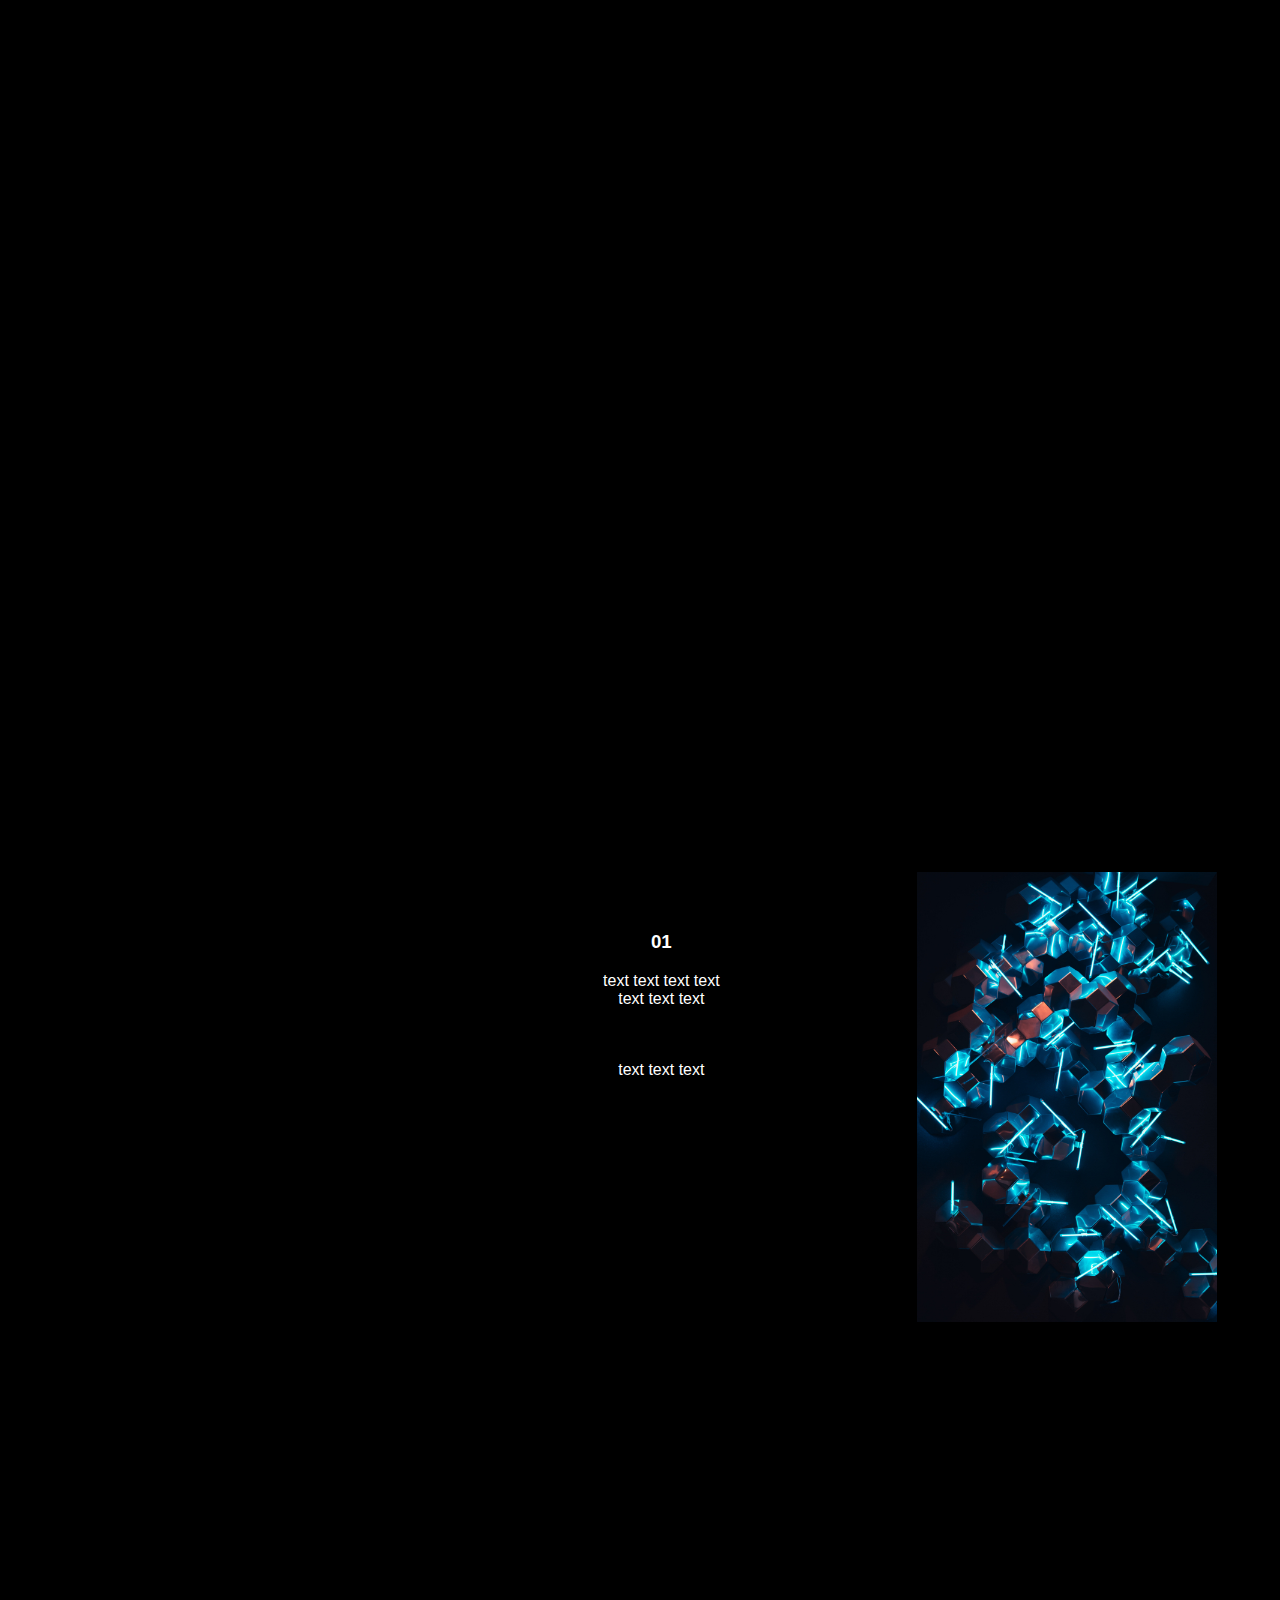
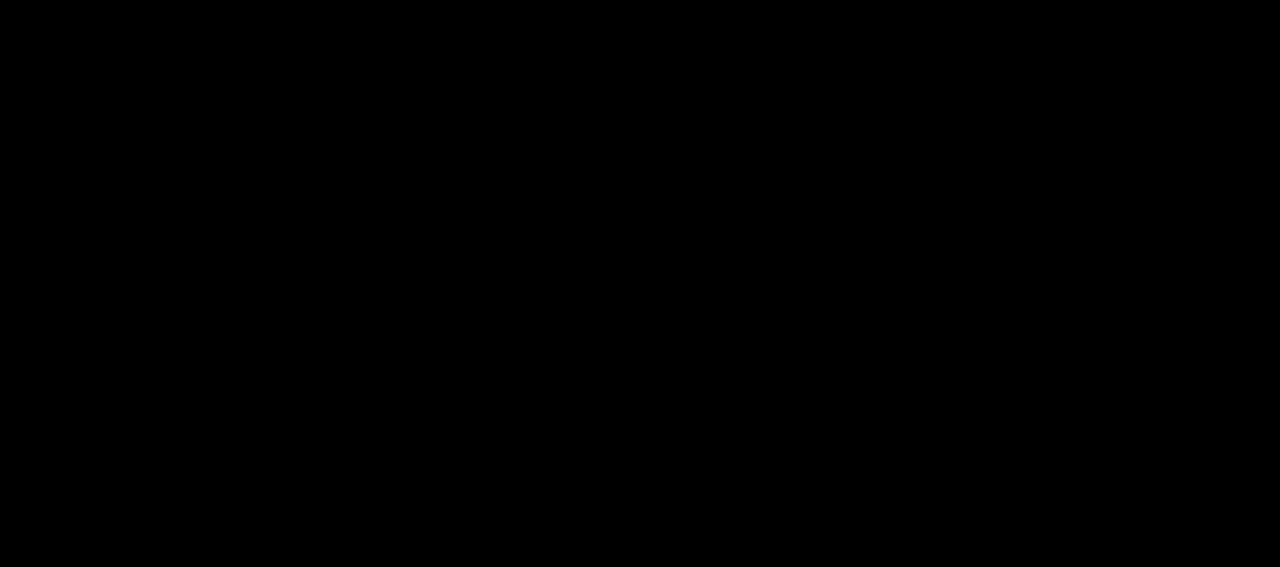
<file: index.html>
<!DOCTYPE html>
<html lang="ja">
    <head>
        <meta charset="UTF-8" />
        <meta name="viewport" content="width=device-width, initial-scale=1.0" />
        <meta http-equiv="X-UA-Compatible" content="ie=edge" />
        <title>X20067</title>
        <link rel="stylesheet" href="css/style.css" />
        <script src="js/main.js" defer></script>

      
    </head>

    <style>
    body {
    margin: 0px;
}
#canvas {
    position: fixed;
}
    </style>

    <body>


 <div class="fadeLeft">
      <div class="box">
      <div class="wrapper">

<div class="random">
  <a href="pages/news.html"><img src="images/icon-news.png">
  </img>
  </div>
  <div class="news">
   <a href="pages/store.html"><img src="images/icon-menu.png">
</div>
<div class="run">
  <a href="pages/access.html">  <img src="images/icon-access.png">
  </div>
      <a href="index.html"><img src="images/icon-tohome.png"></a>

</div>
</div>
</div>
<div class="fade">
<div class="back0"></div>
</div>
<div class="error">
  <div class="wrapper2">
<div class="scrollbox1 scrollbox1-transition">
  <div class="flex-item flex-item-01">
    <h3>01</h3>
    <p>text text text text<br>
        text text text<br></p>
      <p  id="guide">▽click here<br></p>
      <p>text text text<br></p>
    <p  id="guide">▼困ったらホームへ<br></p>

  </div>
  <div class="flex-item .flex-item-02">
<img src="images/home2.jpg"><br>
</div>
</div>
</div>
</div>

<div class="noise">
  <script src="js/noise.js" defer></script>
  </div>
<div class="back0"></div>

<canvas id="canvas"></canvas>
    </body>
</html>
</file>
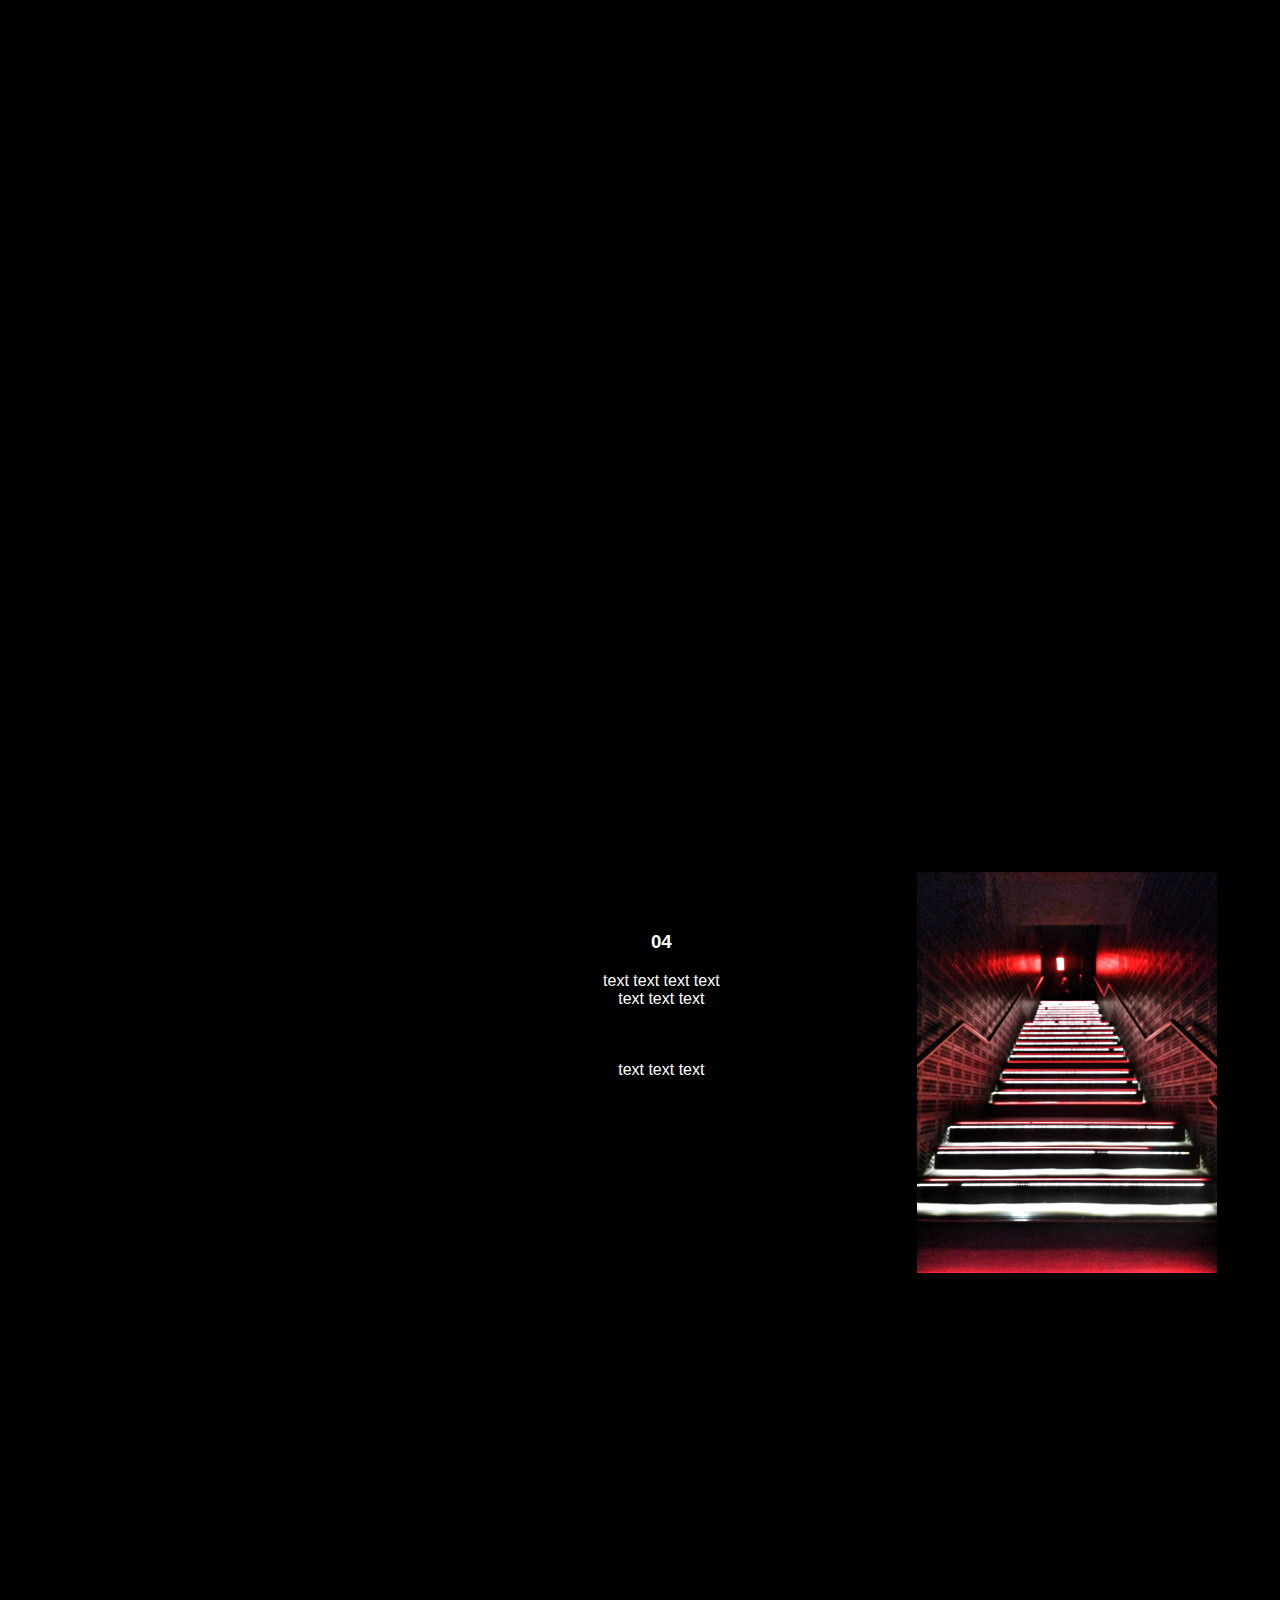
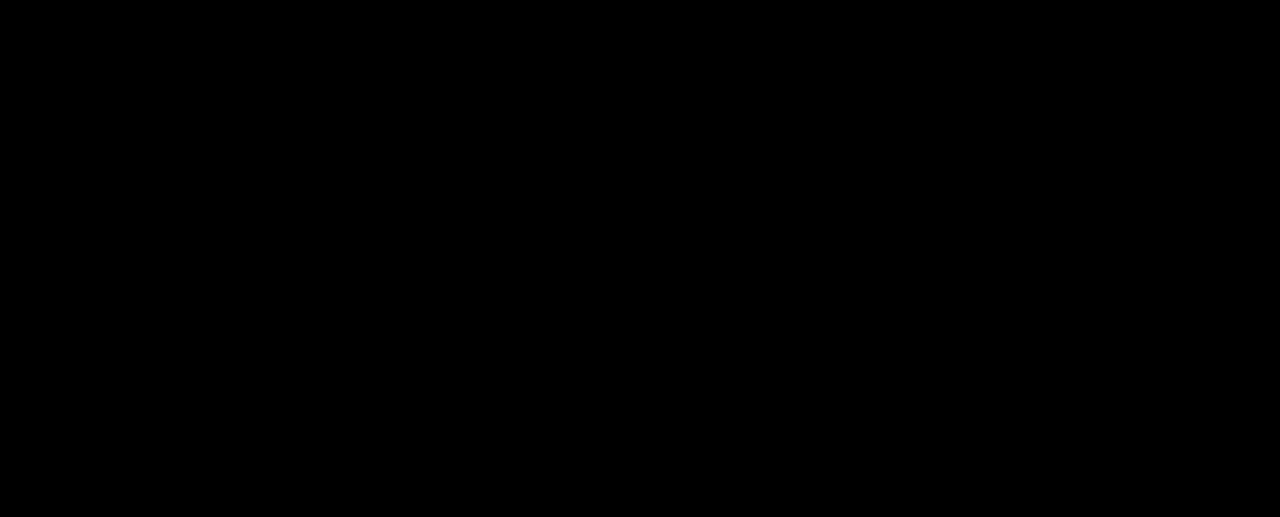
<file: pages/access.html>
<!DOCTYPE html>
<html lang="ja">
    <head>
        <meta charset="UTF-8" />
        <meta name="viewport" content="width=device-width, initial-scale=1.0" />
        <meta http-equiv="X-UA-Compatible" content="ie=edge" />
        <title>！</title>
        <link rel="stylesheet" href="../css/style.css" />
        <script src="../js/main.js" defer></script>

        <!-- ⚠️ 必ず `author.json` に学籍番号と名前(フルネーム)で記入すること -->
    </head>

    <style>
    body {
    margin: 0px;
}
#canvas {

    position: fixed;
}
    </style>

    <body>


 <div class="fadeLeft">
      <div class="box">
      <div class="wrapper">

<div class="random">
  <a href="news.html"><img src="../images/icon-news.png">
  </img>
  </div>
  <div class="news">
   <a href="store.html"><img src="../images/icon-menu.png">
</div>
<div class="run">
  <a href="access.html">  <img src="../images/icon-access.png">
  </div>
      <a href="../index.html"><img src="../images/icon-tohome.png"></a>

</div>
</div>
</div>
<div class="fade">
<div class="back1"></div>
</div>
<div class="error">
  <div class="wrapper2">
<div class="scrollbox1 scrollbox1-transition">
  <div class="flex-item flex-item-01">
    <h3>04</h3>
    <p>text text text text<br>
        text text text<br></p>
      <p  id="guide">▽click here<br></p>
      <p>text text text<br></p>
    <p  id="guide">▼Accessは近づくと逃げる<br></p>
    </p>
  </div>
  <div class="flex-item .flex-item-02">
<img src="../images/access2.jpg"><br>
</div>
</div>
</div>
</div>

<div class="noise">

  <script src="../js/noise.js" defer></script>

  </div>

<div class="back1"></div>


<canvas id="canvas"></canvas>
    </body>
</html>
</file>
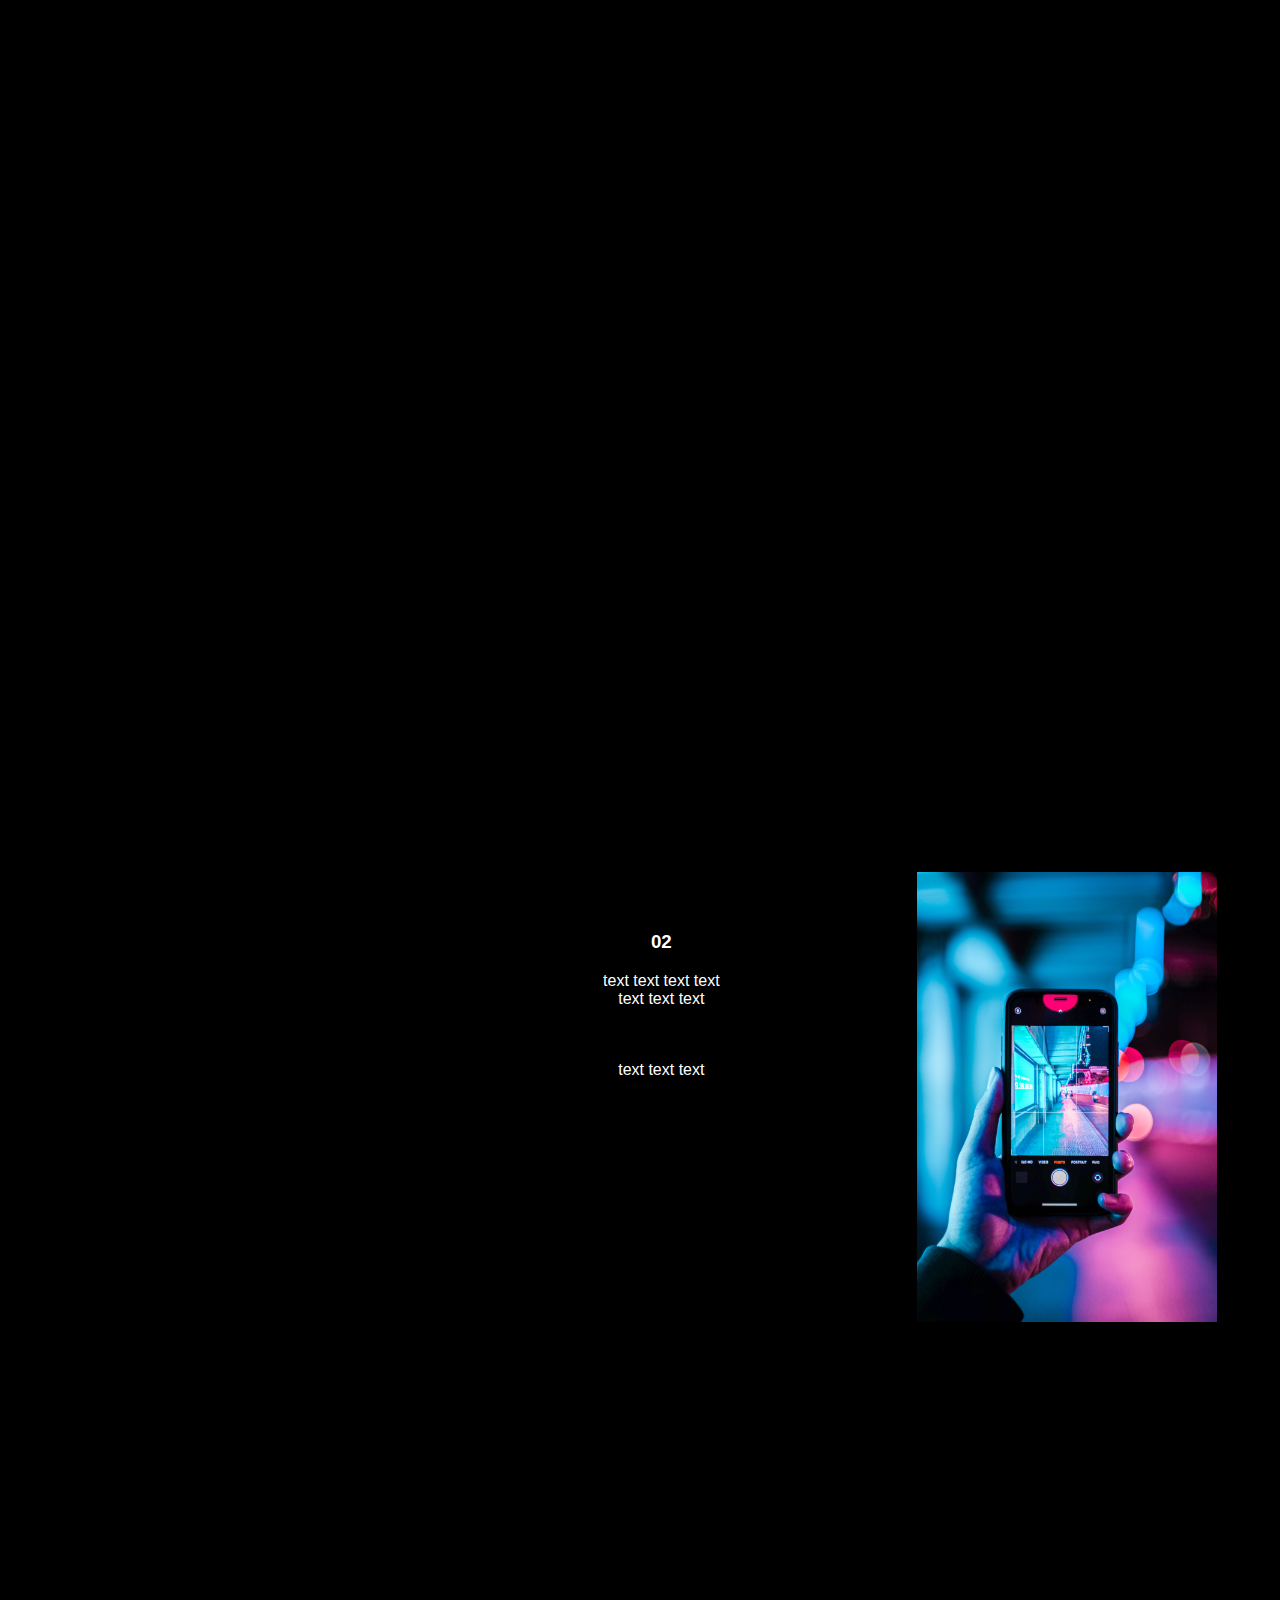
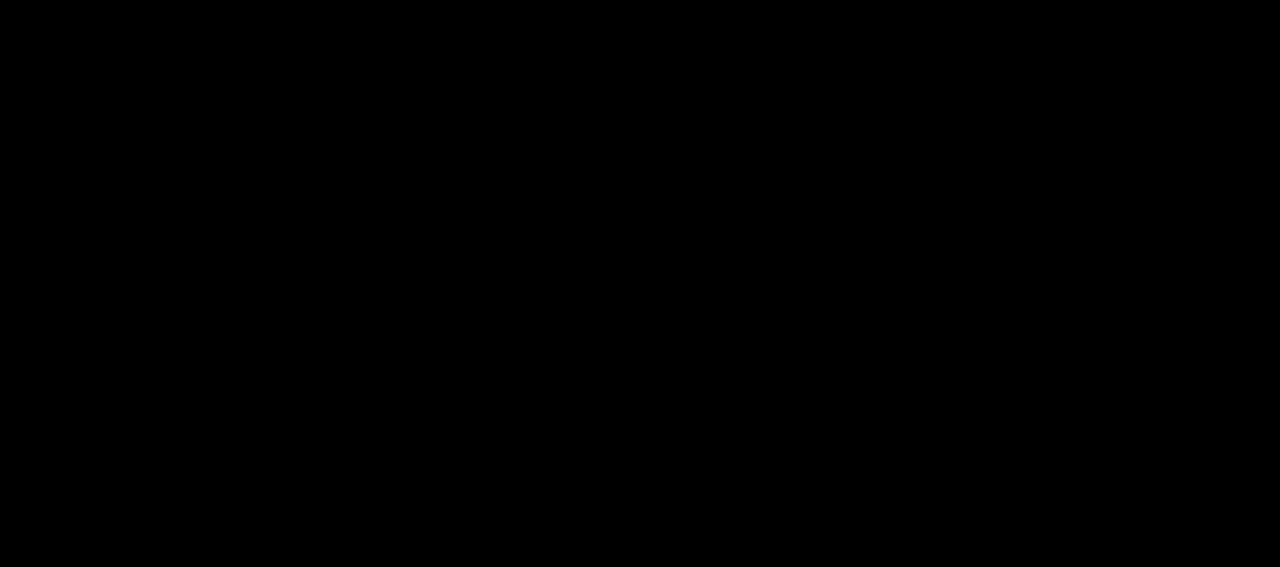
<file: pages/news.html>
<!DOCTYPE html>
<html lang="ja">
    <head>
        <meta charset="UTF-8" />
        <meta name="viewport" content="width=device-width, initial-scale=1.0" />
        <meta http-equiv="X-UA-Compatible" content="ie=edge" />
        <title>You win</title>
        <link rel="stylesheet" href="../css/style.css" />
        <script src="../js/main.js" defer></script>

        <!-- ⚠️ 必ず `author.json` に学籍番号と名前(フルネーム)で記入すること -->
    </head>

    <style>
    body {
    margin: 0px;
}
#canvas {

    position: fixed;
}
    </style>

    <body>


 <div class="fadeLeft">
      <div class="box">
      <div class="wrapper">

<div class="random">
  <a href="news.html"><img src="../images/icon-news.png">
  </img>
  </div>
  <div class="news">
   <a href="store.html"><img src="../images/icon-menu.png">
</div>
<div class="run">
  <a href="access.html">  <img src="../images/icon-access.png">
  </div>
      <a href="../index.html"><img src="../images/icon-tohome.png"></a>

</div>
</div>
</div>
<div class="fade">
<div class="back2"></div>
</div>
<div class="error">
  <div class="wrapper2">
<div class="scrollbox1 scrollbox1-transition">
  <div class="flex-item flex-item-01">
    <h3>02</h3>
    <p>text text text text<br>
        text text text<br></p>
      <p  id="guide">▽click here<br></p>
      <p>text text text<br></p>
    <p  id="guide">▼newsは飛び回る<br></p>
  </div>
  <div class="flex-item .flex-item-02">
<img src="../images/news2.jpg"><br>
</div>
</div>
</div>
</div>

<div class="noise">

  <script src="../js/noise.js" defer></script>

  </div>

<div class="back2"></div>


<canvas id="canvas"></canvas>
    </body>
</html>
</file>
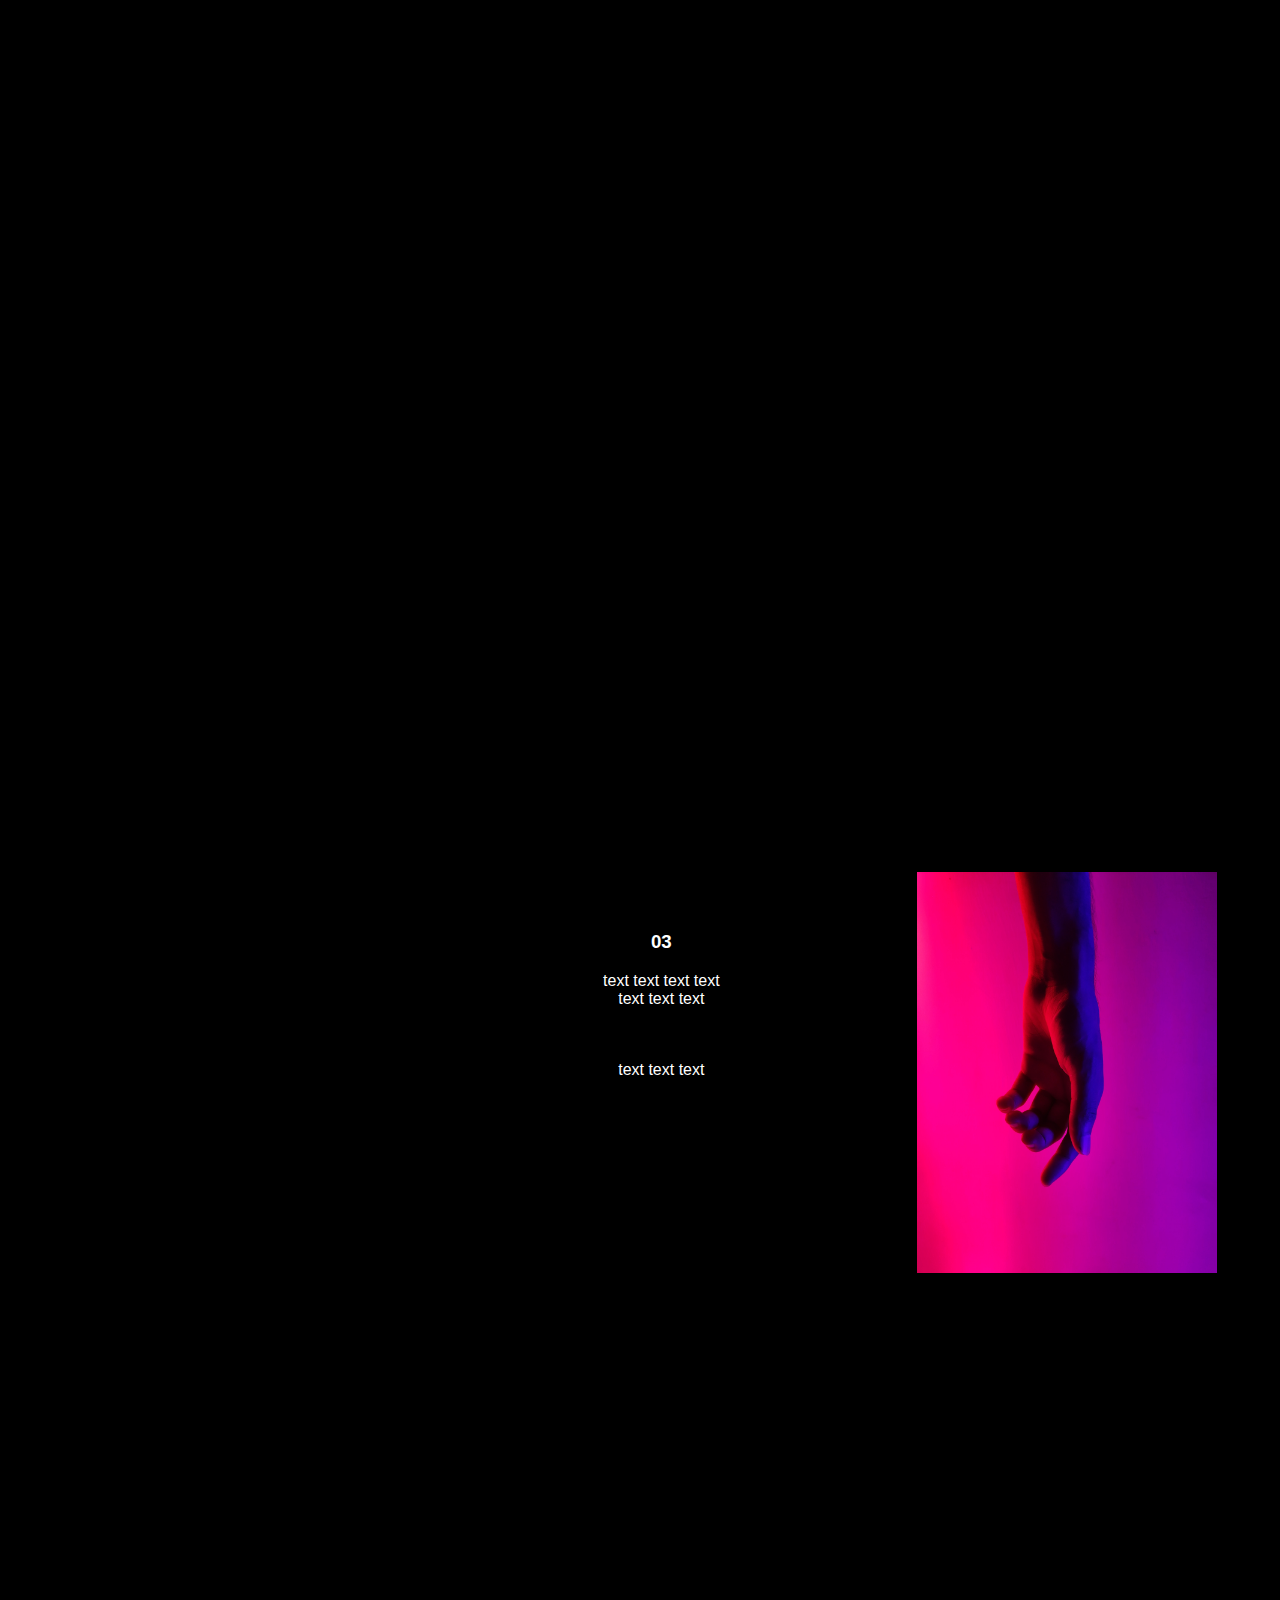
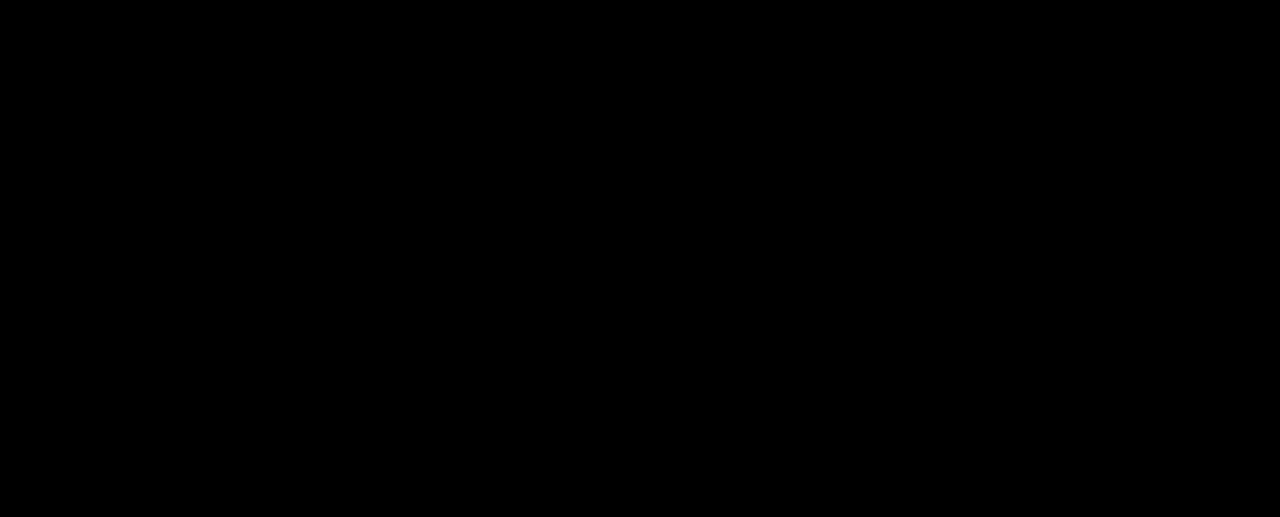
<file: pages/store.html>
<!DOCTYPE html>
<html lang="ja">
    <head>
        <meta charset="UTF-8" />
        <meta name="viewport" content="width=device-width, initial-scale=1.0" />
        <meta http-equiv="X-UA-Compatible" content="ie=edge" />
        <title>You found me</title>
        <link rel="stylesheet" href="../css/style.css" />
        <script src="../js/main.js" defer></script>

        <!-- ⚠️ 必ず `author.json` に学籍番号と名前(フルネーム)で記入すること -->
    </head>

    <style>
    body {
    margin: 0px;
}
#canvas {

    position: fixed;
}
    </style>

    <body>


 <div class="fadeLeft">
      <div class="box">
      <div class="wrapper">

<div class="random">
  <a href="news.html"><img src="../images/icon-news.png">
  </img>
  </div>
  <div class="news">
   <a href="store.html"><img src="../images/icon-menu.png">
</div>
<div class="run">
  <a href="access.html">  <img src="../images/icon-access.png">
  </div>
      <a href="../index.html"><img src="../images/icon-tohome.png"></a>

</div>
</div>
</div>
<div class="fade">
<div class="back3"></div>
</div>
<div class="error">
  <div class="wrapper2">
<div class="scrollbox1 scrollbox1-transition">
  <div class="flex-item flex-item-01">
    <h3>03</h3>
    <p>text text text text<br>
        text text text<br></p>
      <p  id="guide">▽click here<br></p>
      <p>text text text<br></p>
    <p  id="guide">▼Storeは見えなくなる<br></p>

  </div>
  <div class="flex-item .flex-item-02">
<img src="../images/store2.jpg"><br>
</div>
</div>
</div>
</div>

<div class="noise">

  <script src="../js/noise.js" defer></script>

  </div>

<div class="back3"></div>


<canvas id="canvas"></canvas>
    </body>
</html>
</file>
<file: css/style.css>
body {
  font-family: sans-serif;
  background-color: #000;
  margin: 0;
  padding: 2rem;
  height: 100vh;
  box-sizing: border-box;
  user-select: none;
  color: #56d658;
}




#guide {
	color: #000000;
}

.wrapper {
  display: grid;
  display: flex;
  justify-content: space-around;
  grid-gap: 20px;
  align-items: center;
grid-template-columns:200px;
  flex-flow: row wrap;
}

.wrapper2 {
    display: grid;
    grid-template-columns: 1fr 1fr 1fr;
}


.box {
    float: left;
    width: 200px;
    height: 600px;
    margin-right: 30px;
    border: 2px solid rgb(79,185,227);
    border-radius: 5px;
    padding: 1em;
}

.toggle-button {
  flex: 0 0 auto;
  width: 30%;
  display: block;
  background-color: #333;
  color: #000;
  cursor: pointer;
  box-sizing: border-box;
  padding: 0.8em 0;
  text-align: center;
  font-size: 1.7rem;
  border: none;
  margin: 2px;
}

.toggle-button.is-active {
  background-color: #56d658;
}

.news {
  transition: opacity 0.2s; /* opacity要素(不透明度)の変更を3秒間かけて行う */
}

.random {
  /* transitionでアニメーション */
  transition: transform 0.5s;
  easing: "ease";
}

.run {
  /* transitionでアニメーション */
  transition: transform 0.8s;
  easing: "ease-out";
}

.back0{
	width: 100vw;
  height: 0;
  padding-top: calc(1333 / 2000 * 100%); /* calc(画像高さ ÷ 画像横幅 × 100%) */
  background: url("../images/home.jpg") center center / contain no-repeat;
	background-attachment: fixed;
}

.back1{
	width: 100vw;
  height: 0;
  padding-top: calc(1333 / 2000 * 100%); /* calc(画像高さ ÷ 画像横幅 × 100%) */
  background: url("../images/access.jpg") center center / contain no-repeat;
	background-attachment: fixed;
}

.back2{
	width: 100vw;
  height: 0;
  padding-top: calc(1333 / 2000 * 100%); /* calc(画像高さ ÷ 画像横幅 × 100%) */
  background: url("../images/news.jpg") center center / contain no-repeat;
	background-attachment: fixed;
}

.back3{
	width: 100vw;
  height: 0;
  padding-top: calc(1333 / 2000 * 100%); /* calc(画像高さ ÷ 画像横幅 × 100%) */
  background: url("../images/store.jpg") center center / contain no-repeat;
	background-attachment: fixed;
}

.fadeLeft{
z-index: 30;
animation-name:fadeLeftAnime;
animation-duration:1.0s;
animation-fill-mode:forwards;
opacity:0;

position: fixed;
}

.noise{
  position: fixed;
}

@keyframes fadeLeftAnime{
  from {
    opacity: 0;
  transform: translateX(-100px);
  }

  to {
    opacity: 1;
  transform: translateX(0);
  }
}

.fade{

position: relative;
animation-name:fade;
animation-duration:1.0s;
animation-fill-mode:forwards;
opacity:0;
}

@keyframes fade{
  from {
    opacity: 0;
  transform: translateY(-100px);
  }

  to {
    opacity: 1;
  transform: translateY(0);
  }
}

.scrollbox1 {
  display: flex;
  flex-wrap: nowrap;
  justify-content: space-around;
  align-items: stretch;
	text-align: center;
	color: #FFF;
  background-color: #000000;
  grid-column: 2 / 4;
}

.scrollbox1-transition {
  transition: 0.5s;
}

.scrollbox1:hover {
	background-color: #FFF;
}

.flex-item {
  /* 伸びる比率 */
  flex-grow: 1;
  /* 縮む比率 */
  flex-shrink: 1;
  /* 幅 */
  flex-basis: auto;

	padding: 20px;
 margin: 10px;

}

.flex-item-01 {
  flex-basis: 50%;
	justify-content: right;
	align-items: stretch;
	 margin: 50px;
  margin-left: auto;
  margin-right: auto;

}

.flex-item-02 {
  flex-basis: 50%;
}

.flex-item img {
width:300px;
max-width: 100%;
}
</file>
